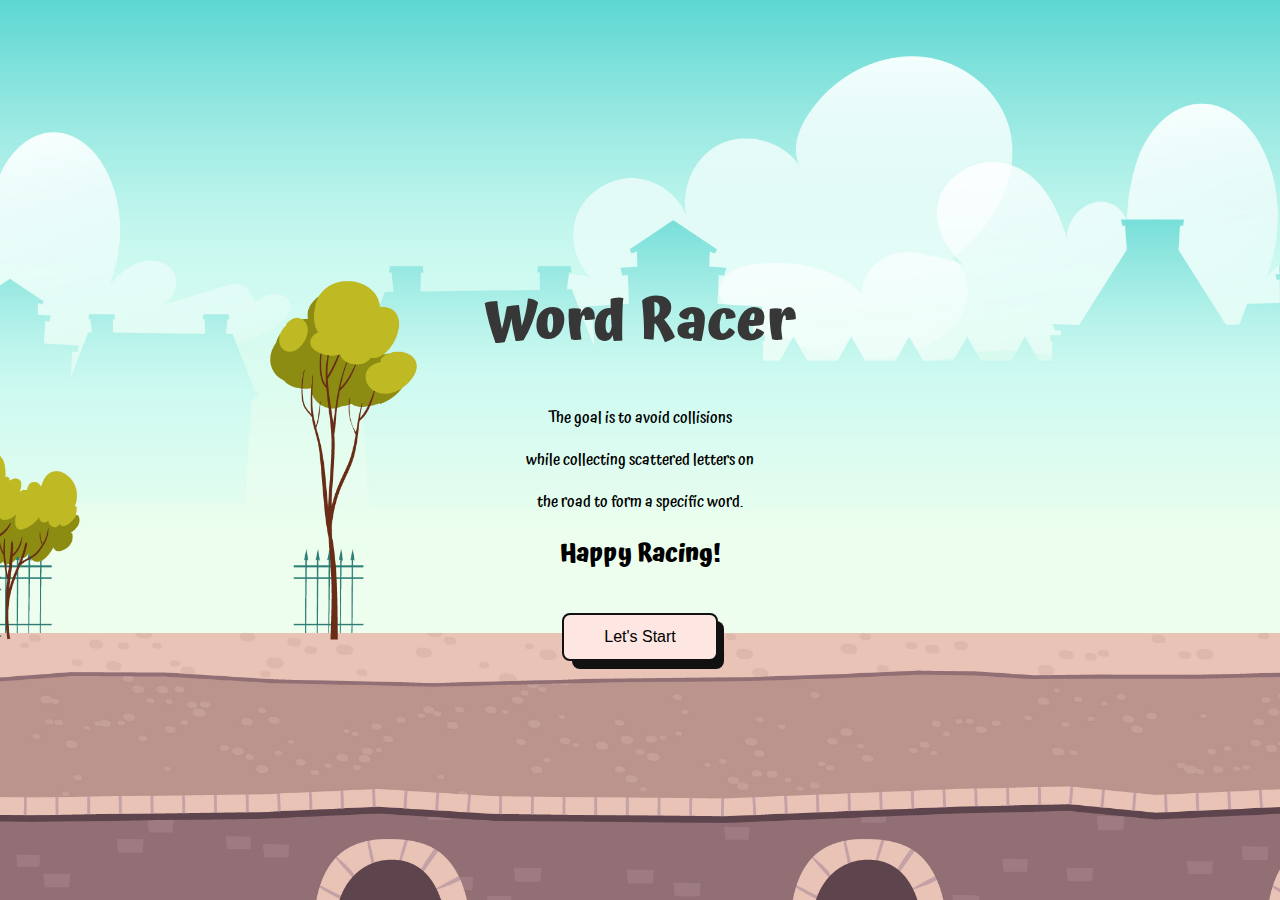
<file: index.html>
<!DOCTYPE html>
<html lang="en">
  <head>
    <meta charset="UTF-8" />
    <meta name="viewport" content="width=device-width, initial-scale=1.0" />
    <title>Word Racer Game</title>
    <link rel="stylesheet" href="./css/index.css" />
    <link
      rel="stylesheet"
      href="https://cdnjs.cloudflare.com/ajax/libs/font-awesome/4.7.0/css/font-awesome.min.css"
    />
    <link rel="preconnect" href="https://fonts.googleapis.com" />
    <link rel="preconnect" href="https://fonts.gstatic.com" crossorigin />
    <link
      href="https://fonts.googleapis.com/css2?family=Atma:wght@300;400;500;600;700&family=Shadows+Into+Light&display=swap"
      rel="stylesheet"
    />
  </head>
  <body>
    <audio
      id="background-music"
      src="./assets/sounds/game-music-loop-7-145285.mp3"
      autoplay
    ></audio>

    <div class="details-text">
      <h1>Word Racer</h1>
      <p>The goal is to avoid collisions</p>
      <p>while collecting scattered letters on</p>
      <p>the road to form a specific word.</p>
      <h2>Happy Racing!</h2>
    </div>
    <div id="start-container">
      <div id="start-screen">
        <div>
          <button class="start-button" role="button">
            <a href="game.html">Let's Start</a>
          </button>
        </div>
      </div>
    </div>
    <script>
      window.addEventListener("load", function () {
        document.getElementById("background-music").play();
      }); // Ensures it only triggers once
    </script>
  </body>
</html>
</file>
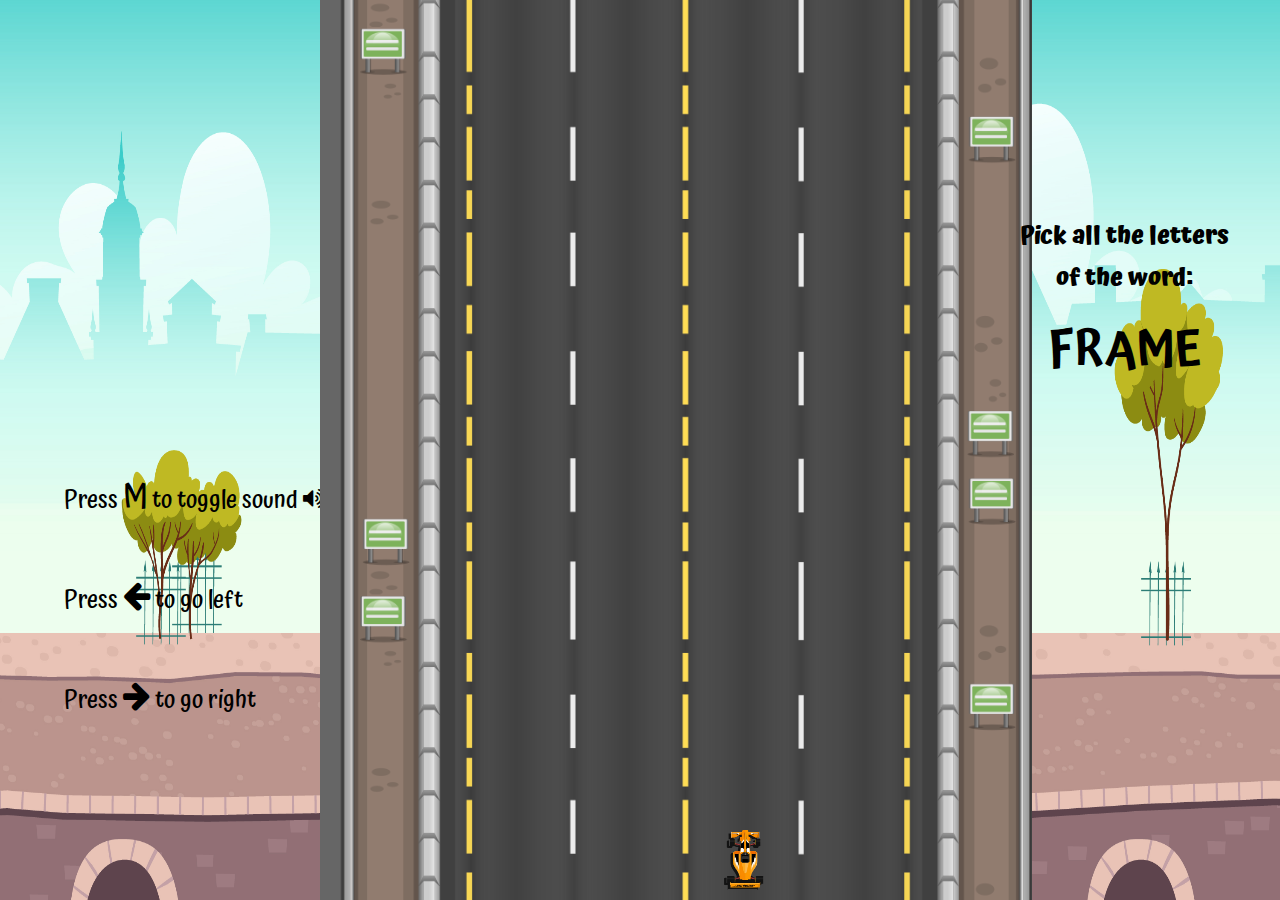
<file: game.html>
<!DOCTYPE html>
<html lang="en">
  <head>
    <meta charset="UTF-8" />
    <meta name="viewport" content="width=device-width, initial-scale=1.0" />
    <title>Word Racer Game</title>
    <link rel="stylesheet" href="./css/game.css" />
    <link
      rel="stylesheet"
      href="https://cdnjs.cloudflare.com/ajax/libs/font-awesome/4.7.0/css/font-awesome.min.css"
    />
    <link rel="preconnect" href="https://fonts.googleapis.com" />
    <link rel="preconnect" href="https://fonts.gstatic.com" crossorigin />
    <link
      href="https://fonts.googleapis.com/css2?family=Atma:wght@300;400;500;600;700&family=Shadows+Into+Light&display=swap"
      rel="stylesheet"
    />
  </head>
  <body>
    <div id="board">
      <div id="race-track">
        <img id="player" src="./assets/images/player-car.png" alt="player" />
      </div>
    </div>

    <div id="game-container">
      <div id="gameover-screen">
        <div>
          <button id="restart-button">
            <i class="fa fa-refresh fa-spin"></i> Play Again
          </button>
          <button id="home-from-failure">
            <i class="fa fa-home"></i> Home
          </button>
        </div>
      </div>
    </div>

    <div id="word-display-container"></div>

    <div class="instructions">
      <div>
        <p>
          Press <span style="font-size: 2rem">M</span> to toggle sound
          <i id="sound" class="fa fa-volume-up"></i>
        </p>
      </div>
      <div>
        <p>
          Press
          <span style="font-size: 2rem"><i class="fa fa-arrow-left"></i></span>
          to go left
        </p>
      </div>
      <div>
        <p>
          Press
          <span style="font-size: 2rem"><i class="fa fa-arrow-right"></i></span>
          to go right
        </p>
      </div>
    </div>

    <div id="success-container">
      <div id="success-screen">
        <div>
          <h1>Winner🎉!!</h1>
          <button id="play-again">
            <i class="fa fa-refresh fa-spin"></i> Play Again
          </button>
          <button id="home-from-success">
            <i class="fa fa-home"></i> Home
          </button>
        </div>
      </div>
    </div>

    <script type="module" src="./script/game.js"></script>
    <script type="module" src="./script/player.js"></script>
    <script type="module" src="./script/obstacleCar.js"></script>
    <script type="module" src="./script/character.js"></script>
    <script type="module" src="./script/powerUp.js"></script>
  </body>
</html>
</file>
<file: css/index.css>
body {
  font-family: "Atma", serif;
  margin: 0;
  padding: 0;
  position: relative;
  background-image: url("../assets/images/background.png");
  background-repeat: no-repeat;
  background-size: cover;
  background-position: center;
  text-align: center;
  height: 100vh;
  display: flex;
  flex-direction: column;
  align-items: center;
  justify-content: center;
}

/* Main heading */
h1 {
  font-size: 5rem;
  color: rgb(55, 55, 55);
  animation: glow 1s ease-in-out infinite alternate;
}

/* Animation Fix */
@keyframes glow {
  from {
    text-shadow: 0 0 5px #fff, 0 0 10px #fff, 0 0 20px #00dce6, 0 0 30px #00dce6;
  }
  to {
    text-shadow: 0 0 10px #fff, 0 0 20px #00dce6, 0 0 30px #00dce6;
  }
}

/* Styling for details text */
.details-text p {
  font-size: 1.2rem;
  font-weight: 500;
}

/* Centering Start Screen */
#start-screen {
  display: flex;
  justify-content: center;
  align-items: center;
  margin-top: 20px;
}

/* CSS */
.start-button {
  align-items: center;
  background-color: #fee6e3;
  border: 2px solid #111;
  border-radius: 8px;
  box-sizing: border-box;
  color: #111;
  cursor: pointer;
  display: flex;
  font-family: Inter,sans-serif;
  font-size: 16px;
  height: 48px;
  justify-content: center;
  line-height: 24px;
  max-width: 100%;
  padding: 0 25px;
  position: relative;
  text-align: center;
  text-decoration: none;
  user-select: none;
  -webkit-user-select: none;
  touch-action: manipulation;
}

.start-button a{
  text-decoration: none;
  color: black;
}

.start-button:after {
  background-color: #111;
  border-radius: 8px;
  content: "";
  display: block;
  height: 48px;
  left: 0;
  width: 100%;
  position: absolute;
  top: -2px;
  transform: translate(8px, 8px);
  transition: transform .2s ease-out;
  z-index: -1;
}

.start-button:hover:after {
  transform: translate(0, 0);
}

.start-button:active {
  background-color: #ffdeda;
  outline: 0;
}

.start-button:hover {
  outline: 0;
}

@media (min-width: 768px) {
  h1 {
    font-size: 3.5rem;
  }
  .details-text p {
    font-size: 1rem;
  }
  .start-button {
    padding: 0 40px;
  }
}
</file>
<file: css/game.css>
/* General body and layout */
body {
  margin: 0;
  padding: 0;
  font-family: "Atma", serif;
  background-image: url("../assets/images/background.png");
  background-repeat: no-repeat;
  background-size: 100vw 100vh;
}

/* Game Board (Race Track) */
#board {
  background-image: url("../assets/images/race-track.png");
  background-repeat-x: no-repeat;
  background-size: 103%;
  background-repeat-y: repeat;
  background-position-y: 27px;
  animation: loopingRoad 200s linear infinite;
  height: 100%;
  width: 712px;
  position: absolute;
  top: 0;
  left: 25%;
  overflow: hidden;
}

/* Animation for looping road */
@keyframes loopingRoad {
  from {
    background-position: 0 0;
  }
  to {
    background-position: 0 100000px;
  }
}

/* Player and Obstacles */
#player, .obstacle, .alphabets ,.powerUp {
  position: absolute;
}

/* Alphabet Styling */
.alphabets p {
  color: white;
  font-size: 50px;
  margin: 0;
  padding: 0;
}

/* Highlighting letters */
.glow {
  color: #fff;
  text-align: center;
  animation: glow 1s ease-in-out infinite alternate;
}

@keyframes glow {
  from {
    text-shadow: 0 0 5px #fff, 0 0 10px #fff, 0 0 20px #e68e00, 0 0 30px #e68e00;
  }
  to {
    text-shadow: 0 0 10px #fff, 0 0 20px #e68e00, 0 0 30px #e68e00;
  }
}

.instructions{
 margin-left: 5%;
 margin-top:35% ;
 font-size: 3rem; 
 display: flex;
 flex-direction: column;
 justify-content: space-between;
 font-weight: 500;
}

.instructions p{
  font-size: 1.5rem;
  float: left;
  margin-right: 20px;
}

/* Word display container */
#word-display-container {
  position: absolute;
  top: 20%;
  right: 4%;
  width: auto;
  height: auto;
  display: flex;
  flex-direction: column;
  justify-content: center;
  align-items: center; /* Ensures text is centered */
}

#word-display-container h2 {
  line-height: 4.5rem;
  margin-bottom: -50px;
}

#word-display-container p {
  color: black;
  text-align: center;
  font-size: 3rem;
  font-weight: 600;
}

.highlighted {
  color: rgb(210, 181, 129);
  
}

/* Game-over and Success Screens */
#gameover-screen, #success-screen {
  font-family: "Courier New", Courier, monospace;
  background-image: url("../assets/images/game-over.png");
  background-repeat: no-repeat;
  background-size: 500px;
  background-position: 50% 10%;
  position: absolute;
  top: 0;
  left: 0;
  width: 100%;
  height: 100%;
  background-color: rgba(0, 0, 0, 0.7);
  color: white;
  display: flex;
  flex-direction: column;
  justify-content: center;
  align-items: center;
  z-index: 10;
  display: none; /* Initially hidden */
}

/* Success Screen Specific Styles */
#success-screen {
  background-image: url("../assets/images/winner.png");
}

/* Game Over and Success Buttons */
#gameover-screen button, #success-screen button {
  background-color: transparent;
  color: whitesmoke;
  border: none;
  border-radius: 4px;
  padding: 10px 20px;
  font-size: 1.2rem;
  cursor: pointer;
  font-weight: bold;
}

#restart-button {
  margin-top: 480px;
}

#success-screen h1 {
  font-size: 3rem;
  text-align: center;
  position: absolute;
  top: 20px;
}

.fa-refresh {
  margin-right: 10px;
  color: yellow;
}

.fa-home {
  margin-right: 10px;
  color: orange;
}

/* Small adjustment to button position */
#success-screen button {
  margin-top: 70%;
}
</file>
